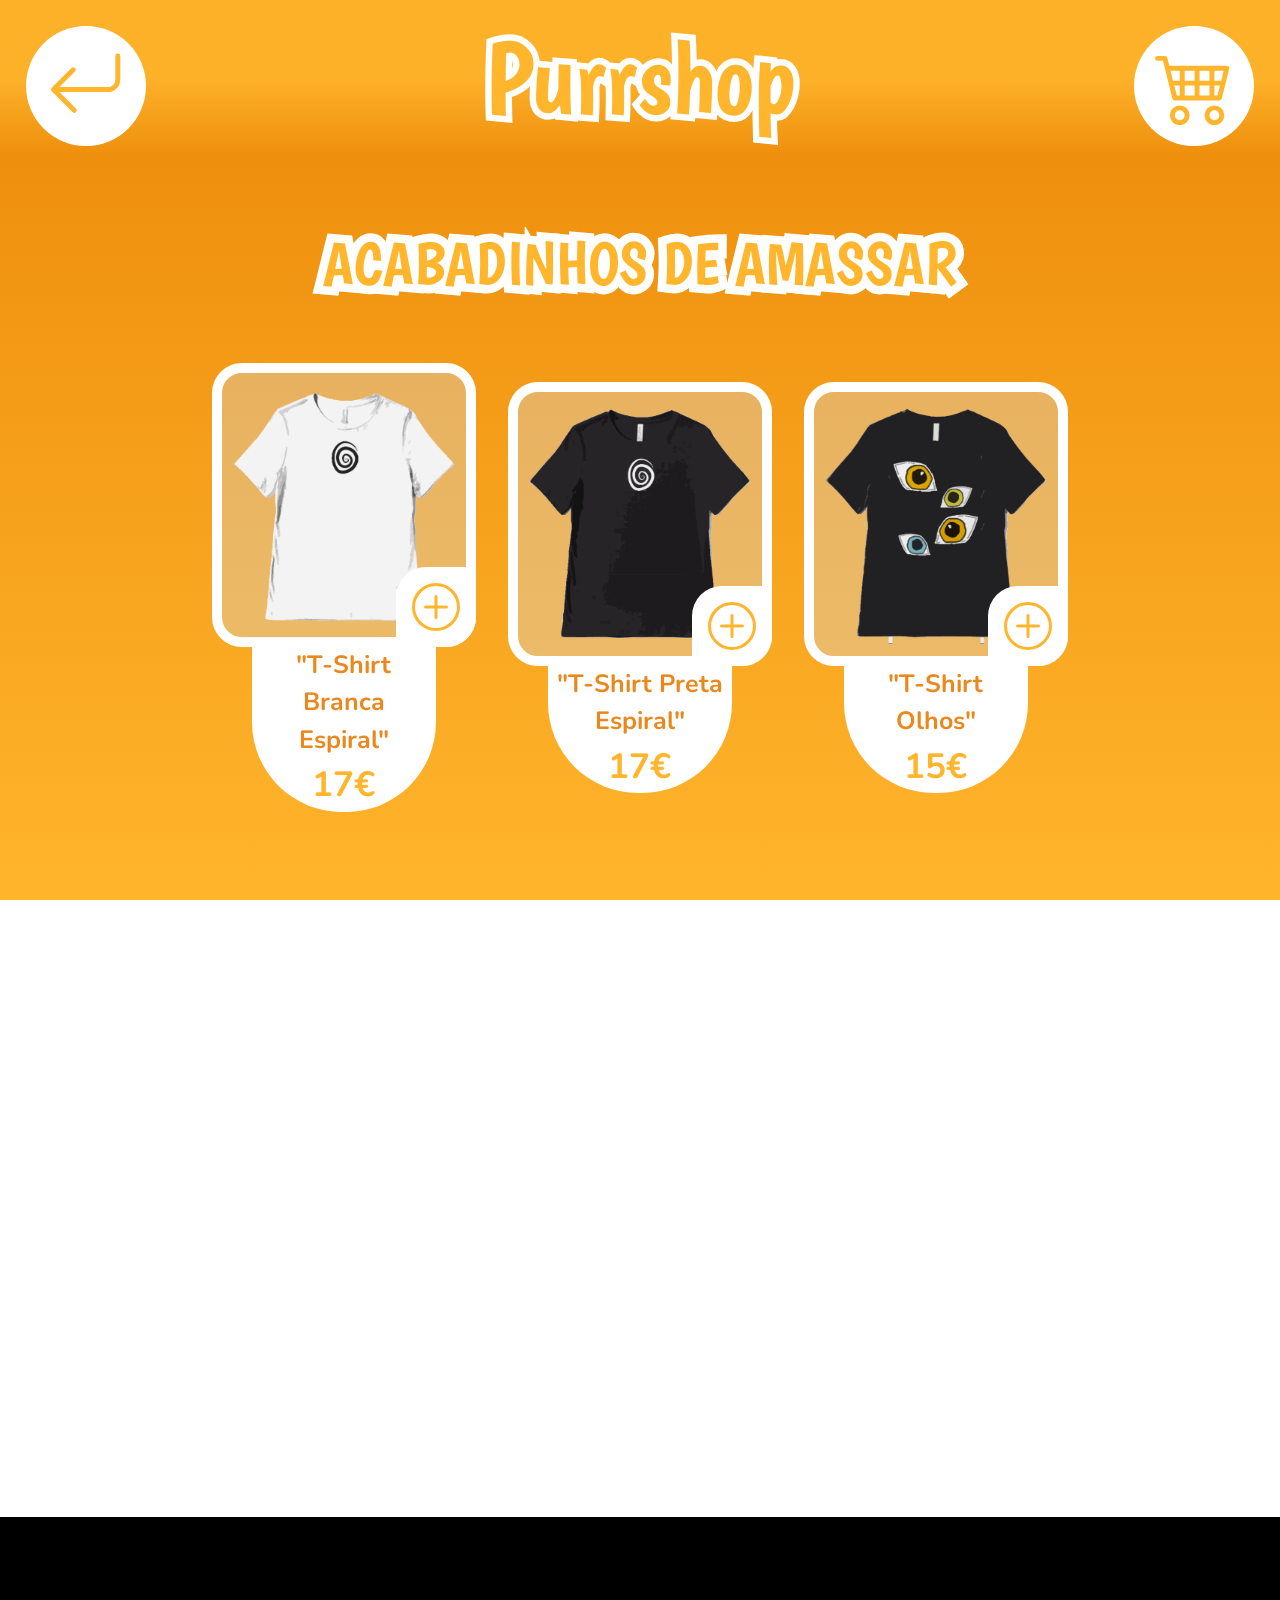
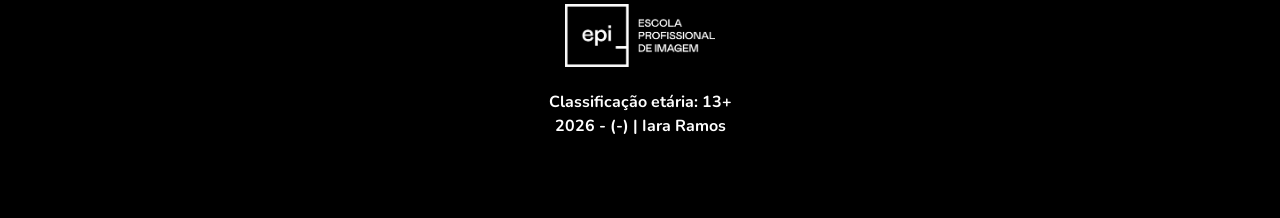
<file: shop.html>
<html lang="pt-br">
  <head>
    <!-- Meta tags Obrigatórias -->
    <meta charset="utf-8">
    <meta name="viewport" content="width=device-width, initial-scale=1, shrink-to-fit=no">
    <!-- Bootstrap CSS -->
    <link rel="stylesheet" href="https://stackpath.bootstrapcdn.com/bootstrap/4.1.3/css/bootstrap.min.css" integrity="sha384-MCw98/SFnGE8fJT3GXwEOngsV7Zt27NXFoaoApmYm81iuXoPkFOJwJ8ERdknLPMO" crossorigin="anonymous">
    <link rel="stylesheet" href="https://maxcdn.bootstrapcdn.com/font-awesome/4.7.0/css/font-awesome.min.css">
<link rel="preconnect" href="https://fonts.googleapis.com">
<link rel="preconnect" href="https://fonts.gstatic.com" crossorigin>
<link href="https://fonts.googleapis.com/css2?family=Boogaloo&family=Mynerve&family=Nunito:wght@200..1000&family=Shantell+Sans:ital,wght@0,300..800;1,300..800&family=Short+Stack&family=Syne+Mono&display=swap" rel="stylesheet">
    <link rel="stylesheet" href="assets/css/style.css">
    <meta name="description" content="Esta é a loja 'Loopurr', onde podes comprar todo o nosso merchandise oficial.">
    <link rel="icon" href="assets/images/simbolo.png" type="imagens">

    <title>Purrshop - Loopurr</title>
  </head>
  <body class="body-shop">
<div class="menu-shop">
    <a class="return-a d-flex justify-content-center align-items-center p-1 p-xl-0" href="index.html" title="Voltar">
        <div class="padding bg-white rounded-circle w-100" style="font-size: 0%;">
            <svg xmlns="http://www.w3.org/2000/svg" fill="currentColor" class="bi bi-arrow-return-left" viewBox="0 0 16 16">
                <path fill-rule="evenodd" d="M14.5 1.5a.5.5 0 0 1 .5.5v4.8a2.5 2.5 0 0 1-2.5 2.5H2.707l3.347 3.346a.5.5 0 0 1-.708.708l-4.2-4.2a.5.5 0 0 1 0-.708l4-4a.5.5 0 1 1 .708.708L2.707 8.3H12.5A1.5 1.5 0 0 0 14 6.8V2a.5.5 0 0 1 .5-.5"/>
              </svg>
        </div>
      </a>

      <button class="cart d-flex justify-content-center align-items-center p-1 p-xl-0" type="button" onclick="showhide()" title="Carrinho">
        <div class="padding bg-white rounded-circle w-100" style="font-size: 0%;">
            <svg xmlns="http://www.w3.org/2000/svg" fill="currentColor" class="bi bi-cart4" viewBox="0 0 16 16">
                <path d="M0 2.5A.5.5 0 0 1 .5 2H2a.5.5 0 0 1 .485.379L2.89 4H14.5a.5.5 0 0 1 .485.621l-1.5 6A.5.5 0 0 1 13 11H4a.5.5 0 0 1-.485-.379L1.61 3H.5a.5.5 0 0 1-.5-.5M3.14 5l.5 2H5V5zM6 5v2h2V5zm3 0v2h2V5zm3 0v2h1.36l.5-2zm1.11 3H12v2h.61zM11 8H9v2h2zM8 8H6v2h2zM5 8H3.89l.5 2H5zm0 5a1 1 0 1 0 0 2 1 1 0 0 0 0-2m-2 1a2 2 0 1 1 4 0 2 2 0 0 1-4 0m9-1a1 1 0 1 0 0 2 1 1 0 0 0 0-2m-2 1a2 2 0 1 1 4 0 2 2 0 0 1-4 0"/>
              </svg>
        </div>
      </button>
<div class="logo-shop row col-12 p-3">
<h1>Purrshop</h1>
</div>

</div>
</div>



<br>
<div class="products pt-5">
<h2 class="shop-h2 col-md-11 col-12 text-center m-auto" data-aos="fade-up">ACABADINHOS DE AMASSAR</h2>
<div class="products-row p-lg-5 p-1 row col-12 justify-content-center align-items-center m-auto"  data-aos="fade-up">


<figure class="text-center col-md-4 col-xl-3 col-sm-8 col-10 p-3">
<a href="" class="item-page">
  <div id="t-shirt-2" data-ride="carousel" class="carousel slide hover text-center text-white justify-content-center align-items-center"><img class="w-100" src="assets/images/t-shirt-2-front.png" alt="T-shirt cor-de-rosa com cabeça do logo roxo no centro">
      <a href="" class="add">
        <div class="text-center svg">
      <div class="svg-bg justify-content-center align-items-center d-flex  ">
        <svg xmlns="http://www.w3.org/2000/svg" fill="currentColor" class="bi bi-plus-circle p-3" viewBox="0 0 16 16">
          <path d="M8 15A7 7 0 1 1 8 1a7 7 0 0 1 0 14m0 1A8 8 0 1 0 8 0a8 8 0 0 0 0 16"/>
          <path d="M8 4a.5.5 0 0 1 .5.5v3h3a.5.5 0 0 1 0 1h-3v3a.5.5 0 0 1-1 0v-3h-3a.5.5 0 0 1 0-1h3v-3A.5.5 0 0 1 8 4"/>
        </svg>
      </div></a></a>
    </div>
  </div>
  <div class="title m-auto pl-2 pr-2">"T-Shirt Branca Espiral"<p id="cost">17€</p></div> 
</figure>


<figure class="text-center col-md-4 col-xl-3 col-sm-8 col-10 p-3">
  <a href="" class="item-page">
    <div class="hover text-center text-white justify-content-center align-items-center"><img class="w-100" src="assets/images/t-shirt-4-front.png" alt="T-shirt Preta com gato laranja de capacete no centro">
        <a href="" class="add">
          <div class="text-center svg">
        <div class="svg-bg justify-content-center align-items-center d-flex ">
          <svg xmlns="http://www.w3.org/2000/svg" fill="currentColor" class="bi bi-plus-circle p-3" viewBox="0 0 16 16">
            <path d="M8 15A7 7 0 1 1 8 1a7 7 0 0 1 0 14m0 1A8 8 0 1 0 8 0a8 8 0 0 0 0 16"/>
            <path d="M8 4a.5.5 0 0 1 .5.5v3h3a.5.5 0 0 1 0 1h-3v3a.5.5 0 0 1-1 0v-3h-3a.5.5 0 0 1 0-1h3v-3A.5.5 0 0 1 8 4"/>
          </svg>
        </div></a></a>
      </div>
    </div>
    <div class="title m-auto pl-2 pr-2">"T-Shirt Preta Espiral"<p id="cost">17€</p></div> 
  </figure>

  <figure class="text-center col-md-4 col-xl-3 col-sm-8 col-10 p-3">
    <a href="" class="item-page">
      <div class="hover text-center text-white justify-content-center align-items-center"><img class="w-100" src="assets/images/t-shirt-5-front (1).png" alt="Hoodie preto com gato laranja de capacete no centro">
          <a href="" class="add">
            <div class="text-center svg">
          <div class="svg-bg justify-content-center align-items-center d-flex ">
            <svg xmlns="http://www.w3.org/2000/svg" fill="currentColor" class="bi bi-plus-circle p-3" viewBox="0 0 16 16">
              <path d="M8 15A7 7 0 1 1 8 1a7 7 0 0 1 0 14m0 1A8 8 0 1 0 8 0a8 8 0 0 0 0 16"/>
              <path d="M8 4a.5.5 0 0 1 .5.5v3h3a.5.5 0 0 1 0 1h-3v3a.5.5 0 0 1-1 0v-3h-3a.5.5 0 0 1 0-1h3v-3A.5.5 0 0 1 8 4"/>
            </svg>
          </div></a></a>
        </div>
      </div>
      <div class="title m-auto pl-2 pr-2">"T-Shirt Olhos"<p id="cost">15€</p></div> 
    </figure>
  </div>

<div class="products-row p-lg-5 p-1 row col-12 justify-content-center align-items-center m-auto"  data-aos="fade-up">


<figure class="text-center col-md-4 col-xl-3 col-sm-8 col-10 p-3">
<a href="" class="item-page">
  <div id="t-shirt-2" data-ride="carousel" class="carousel slide hover text-center text-white justify-content-center align-items-center"><img class="w-100" src="assets/images/t-shirt-3-front.png" alt="T-shirt cor-de-rosa com cabeça do logo roxo no centro">
      <a href="" class="add">
        <div class="text-center svg">
      <div class="svg-bg justify-content-center align-items-center d-flex  ">
        <svg xmlns="http://www.w3.org/2000/svg" fill="currentColor" class="bi bi-plus-circle p-3" viewBox="0 0 16 16">
          <path d="M8 15A7 7 0 1 1 8 1a7 7 0 0 1 0 14m0 1A8 8 0 1 0 8 0a8 8 0 0 0 0 16"/>
          <path d="M8 4a.5.5 0 0 1 .5.5v3h3a.5.5 0 0 1 0 1h-3v3a.5.5 0 0 1-1 0v-3h-3a.5.5 0 0 1 0-1h3v-3A.5.5 0 0 1 8 4"/>
        </svg>
      </div></a></a>
    </div>
  </div>
  <div class="title m-auto pl-2 pr-2">"T-Shirt Logo Loopurr"<p id="cost">15€</p></div> 
</figure>


<figure class="text-center col-md-4 col-xl-3 col-sm-8 col-10 p-3">
  <a href="" class="item-page">
    <div class="hover text-center text-white justify-content-center align-items-center"><img class="w-100" src="assets/images/t-shirt-1-front.png" alt="T-shirt Preta com gato laranja de capacete no centro">
        <a href="" class="add">
          <div class="text-center svg">
        <div class="svg-bg justify-content-center align-items-center d-flex ">
          <svg xmlns="http://www.w3.org/2000/svg" fill="currentColor" class="bi bi-plus-circle p-3" viewBox="0 0 16 16">
            <path d="M8 15A7 7 0 1 1 8 1a7 7 0 0 1 0 14m0 1A8 8 0 1 0 8 0a8 8 0 0 0 0 16"/>
            <path d="M8 4a.5.5 0 0 1 .5.5v3h3a.5.5 0 0 1 0 1h-3v3a.5.5 0 0 1-1 0v-3h-3a.5.5 0 0 1 0-1h3v-3A.5.5 0 0 1 8 4"/>
          </svg>
        </div></a></a>
      </div>
    </div>
    <div class="title m-auto pl-2 pr-2">"T-Shirt Loopurr Comfymetro"<p id="cost">15€</p></div> 
  </figure>

  <figure class="text-center col-md-4 col-xl-3 col-sm-8 col-10 p-3">
    <a href="" class="item-page">
      <div class="hover text-center text-white justify-content-center align-items-center"><img class="w-100" src="assets/images/hoodie-black-front.png" alt="Hoodie preto com gato laranja de capacete no centro">
          <a href="" class="add">
            <div class="text-center svg">
          <div class="svg-bg justify-content-center align-items-center d-flex ">
            <svg xmlns="http://www.w3.org/2000/svg" fill="currentColor" class="bi bi-plus-circle p-3" viewBox="0 0 16 16">
              <path d="M8 15A7 7 0 1 1 8 1a7 7 0 0 1 0 14m0 1A8 8 0 1 0 8 0a8 8 0 0 0 0 16"/>
              <path d="M8 4a.5.5 0 0 1 .5.5v3h3a.5.5 0 0 1 0 1h-3v3a.5.5 0 0 1-1 0v-3h-3a.5.5 0 0 1 0-1h3v-3A.5.5 0 0 1 8 4"/>
            </svg>
          </div></a></a>
        </div>
      </div>
      <div class="title m-auto pl-2 pr-2">"T-shirt Start"<p id="cost">15€</p></div> 
    </figure>
  </div> </div> </div>


  


<div id="popup">

  <div class="popup-content">

  <h1 class="text-nowrap">CARRINHO</h1><br>

<div class="form-box">
<div class="m-auto d-flex m-auto">
  <h2 class="text-center m-auto">Ainda não adicionou nada ao carrinho... </h3>
</div>
    <br> 
  <h3 class="m-auto text-center">(Site em desenvolvimento)</h3>
  </div>
<br>
    <div class="col-11 d-lg-flex m-auto p-4">

    <div class="deal col-md-3 col-11 m-auto text-center">
    <p>Total</p>
    <p id="total"></p>
    </div>
<br>
    <div id="promocao" class="col-9 text-center m-auto p-0"><input class="col-lg-6 col-12 m-2 m-auto" type="text" placeholder="Adicione um código"> <button class="m-2 col-lg-3 col-10 p-1" >Aplicar</button></div>
  </div>

</div>
</div>


<div class="footer row col-12 w-100 justify-content-center text-white align-items-center m-auto d-flex">
<div><a href="https://www.epi.edu.pt/"><img src="assets/images/epi-logo.png" alt="Logo EPI" title="Logo EPI - Escola Profissional de Imagem"></a></div>
<br>
<p class="col-12">Classificação etária: 13+ <br>
  2026 - (-) | Iara Ramos
  </p>
</div></div></div>




<link href="https://unpkg.com/aos@2.3.1/dist/aos.css" rel="stylesheet">
<script src="https://unpkg.com/aos@2.3.1/dist/aos.js"></script>
<script>
  AOS.init();
</script>


    <!-- JavaScript (Opcional) -->
    <!-- jQuery primeiro, depois Popper.js, depois Bootstrap JS -->
    <script src="https://code.jquery.com/jquery-3.3.1.slim.min.js" integrity="sha384-q8i/X+965DzO0rT7abK41JStQIAqVgRVzpbzo5smXKp4YfRvH+8abtTE1Pi6jizo" crossorigin="anonymous"></script>
    <script src="https://cdnjs.cloudflare.com/ajax/libs/popper.js/1.14.3/umd/popper.min.js" integrity="sha384-ZMP7rVo3mIykV+2+9J3UJ46jBk0WLaUAdn689aCwoqbBJiSnjAK/l8WvCWPIPm49" crossorigin="anonymous"></script>
    <script src="https://stackpath.bootstrapcdn.com/bootstrap/4.1.3/js/bootstrap.min.js" integrity="sha384-ChfqqxuZUCnJSK3+MXmPNIyE6ZbWh2IMqE241rYiqJxyMiZ6OW/JmZQ5stwEULTy" crossorigin="anonymous"></script>
    
    <script type="text/JavaScript" src="assets/js/script.js"></script>
</body>
</html>
</file>
<file: assets/css/style.css>
* {
  box-sizing: border-box;
}

body {background-image: url(../../assets/images/fundo-roxo.png); background-size: cover; background-repeat: repeat; background-position: center right; background-attachment: fixed;background-position: center; height: 100%;   font-family: 'Nunito', sans-serif !important;
      font-weight: 700;}

html {height: 100%; scroll-behavior: smooth;}


h1 { font-family: "Boogaloo", sans-serif;   font-weight: 400;
  font-style: normal; color: white; -webkit-text-stroke: 1vw #eb8807;paint-order: stroke fill;font-size: 18vw;}

h2 { font-family: "Boogaloo", sans-serif;   font-weight: 200;
  font-style: normal;font-size: 10vw; color: rgb(255, 181, 44); -webkit-text-stroke: 1vw white;paint-order: stroke fill;}

h3 { font-family: "Boogaloo", sans-serif;   font-weight: 200;
font-style: normal;font-size: 7vw; color: rgb(255, 181, 44); -webkit-text-stroke: 1vw white;paint-order: stroke fill;}

.logo img {position: relative; width: 100%;}

.box-top {display: flex; justify-content: center; align-items: center;height: 100%;}

.menu {pointer-events: none;  position: fixed; background: none; background-repeat: no-repeat; background-position: top right; background-size: 22%; width: 100%; height: 300px; z-index: 9; }

.menu a {font-size: 25px; color: #ffb52e;}

.left-menu {position: absolute; left: 2%; top: 6%; pointer-events: all;}

.right-menu ul li {pointer-events: all;}

.navbar-toggler {pointer-events: all;}

.dropdown-menu {border-radius: 30px; width: fit-content;}

.louiswain {width: 100%; margin: auto;}

.louiswain div {display: flex; flex-wrap: wrap; margin: auto; justify-content: center; padding: 10%; padding-top: 0%;}

.louiswain .louis-photo {width: 70%; padding: 5%; border-radius: 10vw;}

.paintings {margin-top: 5%; width: 100%; border-radius: 2vw; border: 1vw solid white;}

.louiswain p {width: 100%; border-radius: 30px; background-color: white; padding: 5%;margin: auto; vertical-align: middle;}

.making-of iframe {border-radius: 30px; border: 10px solid white; width: 80%; height:auto; aspect-ratio: 16/9;}

.segue-nos {border-radius: 30px; background-color: #ffffff;  border: 5px solid white;}

.segue-nos h3 { margin: 0;padding: .5vw; font-size: 30px;  -webkit-text-stroke: 0px transparent; transition: 0.3s;}

.segue-nos h3:hover {color: #eb8807;}

.dropdown-item h3{padding: .5vw; font-size: 25px;  -webkit-text-stroke: 0px transparent; padding: 0px; margin: auto; vertical-align: middle;transition: 0.3s;}

.dropdown-item:hover {background-color: transparent;}

.dropdown-item h3:hover {color: #eb8807;}

.jogo {padding: 10%;  display: flex; flex-wrap: wrap;background-image: linear-gradient(transparent, rgb(255, 181, 44), rgb(255, 181, 44), rgb(255, 181, 44)),  url(../../assets/images/fundo-amarelo-claws.png); height: fit-content; background-repeat: no-repeat; background-size: 100%; justify-content: center;}   

.jogo img {width: 100%; padding-bottom: 10%;}

.jogo h1{width: 100%;}

.game-images {width: 90%; display: flex; flex-wrap: wrap; margin: auto; justify-content: center; border-radius: 2vw; background-color: white; margin-top: 5vw;}

.game-images img {width: 100%; border: .1vw solid white; border-radius: 3vw; padding: 2%;}

.navbar-toggler {border-radius: 50%; width: 80px; height: 80px; box-shadow: none;}

.navbar-toggler:focus {outline: 0 !important;}

.padding {padding: 17%;}

.right-menu .nav-item {width: 70px;}

.dropdown-item svg {width: 35px; padding-right: 5%;}

.dropdown-item { display: flex;}

.right-menu .navbar-nav {width: 80px;}

.access {background-image: url(../images/fundo-laranja-darker.png); display: flex; height: 100%; background-size: 100%; background-repeat: repeat; background-position: center; background-attachment: fixed;}

.form-control {display: block; width: 90vw;height: 90vw; background-color: transparent; border: 0px solid transparent;}

.content p {font-size: 4.5vw;}

.access .full-cat {display: none;}

.access .livro {width: 30%;}

.tooltip {width: 30px; height: 30px;}

.pop-box {width: 70%; padding: 3%; z-index: 9999999; position: absolute; bottom: 43%; left: 0px;}

.pop-box button {width: 40%;background-color: transparent; border: none;}

.pop-box img {cursor: pointer;}

.pop-box button:focus {outline: 0 !important;}

#popoverbox { border: 10px solid white; background-color: rgb(248, 167, 54); display: none; padding: 3%;  width: 60%; border-radius: 30px; font-size: 2.5vw; height: 80%;}

#popoverbox a {color: white; text-decoration: underline;}

#popoverbox h2 {text-decoration: underline; font-size: 3.5vw;}

.setas {display: none;}

.description {width: 80%;}

.description p {color: rgb(254, 240, 212); aspect-ratio: 1/1;margin: auto;  display: flex;
  justify-content: center;
  align-items: center; vertical-align: middle; font-size: 2.5vw; width: 100%; margin: auto; text-align: center;background-image: url(../images/orange-ball.png); background-repeat: no-repeat;  background-size: cover;background-position: center; background-size: 95% 100%; padding: 25%;}

.blue-gradient  {color: white; height: 20%; background-color: #ABE0F9;}

.blue-water {background-image: linear-gradient(#ABE0F9,  #00aeffad); width: 100%;}

.city {background-image: url(../images/philadelphia-bg2.png); background-repeat: repeat-x; background-size: auto 100%; background-position: bottom left; width: 100%; height: 100%; position: absolute; bottom: -15%; z-index: -9;}

.blue-water-solid {background-color: #ABE0F9; height: fit-content; width: 100%;}

.making-of .safety-balls {background-color: #ABE0F9;}

.making-of .safety-balls img {position: relative; -webkit-animation: MoveUpDown 3s linear infinite; animation: MoveUpDown 3s linear infinite; width: 100%;padding-top: 10%;}

@keyframes MoveUpDown {
    0%, 100% {
      bottom: 0;
    }
    50% {
      bottom: 35px;
    }
  }


.produtos {width: 100%; height: fit-content; background-repeat: no-repeat; background-size: cover; background-image: linear-gradient(#ABE0F9, #00aeffad, #00aeffad, #00aeffad); padding-top: 5%; padding-bottom: 5%;}

.prod { display: flex; flex-wrap: wrap; justify-content: center; align-items: center; width: 100%; margin: auto; padding-bottom: 10%;  padding-top: 5%;}

.prod div {width: 100%; padding-top: 5%;}

.prod div img {border-radius: 10vw; width: 70%; border: 5px solid black; background-color: black;}

.prod div iframe {border-radius: 10vw; width: 80%; border: 10px solid black; aspect-ratio: 16/9; background-color: black;}

.cria {width: 100%; height: fit-content; background-repeat: no-repeat; background-size: cover; background-image: linear-gradient(rgb(255, 181, 44), rgba(159, 126, 185, 0.842), rgba(159, 126, 185, 0.842)); display: flex; flex-wrap: wrap;}

.cria h1 {width: 100%;}

.cria h3 {width: 100%;}

.simulators {padding-right: 25%; padding-left: 25%;}


.simulacao {width: 100%; padding: 5%;}

.simulacao iframe {border: 10px solid white; border-radius: 20px; right: 0%; aspect-ratio: 2 / 3; }

.imagens-custom div img {border: 10px solid white; border-radius: 30px;}

.imagens-custom  {background-color: rgb(255, 181, 44); border-radius: 50%; margin: auto;}

.cat-colors {padding-left: 13%; padding-right: 13%; display: flex; flex-wrap: wrap;}

.around-img-custom {vertical-align: middle; margin: auto; width: 80%; padding-top: 15%;}

.mode img {width: 50%;}

.mode figure figcaption {font-size: 3vw;}

.section-five {background-image: url(../../assets/images/fundo-amarelo-no-claws.png); height: 100%; background-repeat: no-repeat; background-size: 100%; }

.return-a {color: rgb(255, 181, 44); width: 85px; margin: 2vw; position: fixed; left: 0%; z-index: 999;}

.cart {color: rgb(255, 181, 44); width: 85px; margin: 2vw; position: fixed; right: 0%; z-index: 999;}

.body-shop {background-image: linear-gradient(#eb8807, rgb(255, 181, 44));}

.carousel-inner {border-radius: 20px; border: 10px solid white;}

.ads img {border-radius: 20px; border: 10px solid white;}

.top-ads {border: none;}

.cartaz img {width: 80%; border: 2.5vw solid #eb8807;border-style: outset; margin: 1%; }

.cartaz {transform: rotate(5deg); text-align: center; color: rgb(255, 181, 44); -webkit-text-stroke: 1.5vw white; font-size: 4vw; paint-order: stroke fill;}

.logo-shop {width: 100%; z-index: 99; position: relative; margin: auto;  padding-top: 2%;}

.logo-shop h1 {font-size: 8vw; color: rgb(255, 181, 44); -webkit-text-stroke: 1vw white;paint-order: stroke fill; text-align: left; margin: auto;}

.ads-bg {background-color: rgb(122, 217, 255);}

.menu-shop {background-image: linear-gradient(rgba(255, 181, 44, 0.917), rgba(255, 181, 44, 0.917), transparent);}

.shop-h2 {font-size: 7vw;color: rgb(255, 181, 44); -webkit-text-stroke: 1.7vw white;paint-order: stroke fill;}

.categorias {padding-bottom: 15%;}

.products img {border-radius: 30px; border: 10px solid white; background-color: rgba(208, 227, 255, 0.319);}

.products-row div {position: relative;}

.products-row div .svg {position: absolute; bottom:0; right:0;}

.products-row div figure img {display: block;}

.svg-bg {background-color: rgb(255, 255, 255); height: 100%; border-bottom-right-radius: 30px; border-top-left-radius: 30px;}

.svg-bg:hover {color:rgb(255, 181, 44) ;}

.products-row a:hover {text-decoration: none;}

.products-row .title {font-size: 25px; background-color: white; width: fit-content; color: rgb(235, 136, 29); border-bottom-left-radius: 90px; border-bottom-right-radius: 90px; width: 70%;}

.svg {width: 80px;transition: transform 0.5s;}

.svg:hover {transform: scale(0.9);}

figure .add {color: rgb(255, 181, 44); z-index: 999;}

#cost {color: rgb(255, 181, 44); font-size: 35px;}

.platforms svg {width: 10vw; padding: 1vw;}

.vr {width: 15vw;}

.section-six {padding-bottom: 10%; height: fit-content; background-image: url(../../assets/images/background-green.png); background-color: #ffb62eb7; background-size: 100%; background-repeat: no-repeat; margin-top: -20%; display: flex; flex-wrap: wrap;}

.section-six h1, h2 {color: #eb8807;}

.section-five {background-image: linear-gradient( transparent,transparent, rgba(255, 181, 44, 0.781),rgba(255, 181, 44, 0.781)),  url(../../assets/images/fundo-amarelo-no-claws.png); height: 100%; background-repeat: no-repeat; padding-top: 20%; padding-bottom: 10%;}

.download {transition: transform 0.5s; border: 20px solid rgba(190, 135, 34, 0.781); border-style: dotted; border-radius: 5vw; padding: 1vw;}

.download:hover {transform: scale(1.1);border: 20px solid white; border-style: dotted;}

.download-box {width: fit-content;}

.download-box a:hover {text-decoration: none;}

.popupcart {display: none; position: fixed; top: 0px; bottom: 0px; z-index: 99;}

.cart-pop {width: 70%; height: 90%; border-radius: 30px;}

.contactos {border-radius: 30px;}

.contactos iframe {width: 100%; height: 40vw; border-radius: 30px; border: 5px solid white;}

.contactos div {width: 100%;}

.eu img {width: 60%; border-radius: 30px; border: 10px solid white; margin-bottom: 5%;}

.sobre .sec {background-color: white; border-radius: 3vw; padding: 5%; width: 100%; margin: 3%; margin: auto;}

.sec iframe {width: 100%; border-radius: 30px;}

.sobre h1 {padding-top: 30%;}

.about-note {width: 70%; padding-top: 2%;}

.preg-freq {border-radius: 30px;}

.preg-freq a {color: rgb(0, 0, 0);}

.footer {background-color: rgb(0, 0, 0); padding: 5%;text-align: center;}

.footer div a img {width: 30%; margin: 2%;}

.sobre figcaption {width: 50%; border-bottom-left-radius: 90px; border-bottom-right-radius: 90px; font-size: 3vw;}

.contactos {color: black;}

.pregs {width: fit-content;}


.outras-quest h2 {font-size: 5vw;}

.nl-button {border-radius: 30px; background-color: rgb(255, 181, 44); cursor: pointer; border: 3px solid #eb8807; margin: 10px; color: white; padding: 3%;} 
.nl-button:focus {outline: 0;}

.nl-text-box {border-radius: 30px; cursor: pointer; border: 3px solid #eb8807; margin: 10px; cursor: text; color: rgb(0, 0, 0); padding: 3%;}
.nl-text-box:focus {outline: 0;}

.cart {background-color: transparent; border: none;}
.cart:focus {outline: 0 !important;}
.cart:hover {cursor: pointer;}

.return-a {transition: transform 0.5s;}
.return-a:hover {transform: scale(0.9);}

.cart {transition: transform 0.5s; transition: 0.3s;}
.cart:hover {transform: scale(0.9);color: #eb8807;}

body::-webkit-scrollbar {width: 0px;}
body::-webkit-scrollbar-track {background: transparent; border-radius: 10px;}
body::-webkit-scrollbar-thumb {background: rgb(255, 181, 44);  border-radius: 15px; border: 3px solid white; }
body::-webkit-scrollbar-thumb:hover {background: #eb8807;}

#promocao button {border-radius: 30px; background-color: rgb(255, 181, 44); cursor: pointer;border: none;  font-size: 4vw; margin: 10px; color: white;}
#promocao button:focus {outline: 0;}

#promocao input {border-radius: 30px; background-color: white; cursor: text;border: 3px solid rgb(255, 181, 44);  margin: 10px; color: rgb(255, 181, 44);}
#promocao input:focus {outline: 0; cursor: text; }

::placeholder {color: rgb(255, 181, 44);}

.mode a:hover {text-decoration: none;}

.pap {cursor: pointer; text-decoration: none;}

.pap svg {width: 2vw;}

.portfolio a {color: #eb8807;}
.portfolio{transition: transform 0.5s; transition: 0.3s; -webkit-text-stroke: 0px transparent;paint-order: stroke fill;}
.portfolio:hover {transform: scale(0.9);}













.imgbutton {background-color: transparent; border: none;cursor: pointer;}
.imgbutton:focus {outline: 0;}

.popupbutton {border-radius: 30px; background-color: #ABE0F9; cursor: pointer; border: none; font-size: 4vw; margin: 10px;} 
.popupbutton:focus {outline: 0;}

#popup {z-index: 999999999; width: 90%; height: 80%; position: fixed; top: 0%; inset: 0; margin: auto; display: none; border-radius: 30px;border: 10px solid white; background-color: rgba(255, 255, 255, 0.932);}
.popup-content h1 {font-size: 6vw;}
.popup-content .form-box::-webkit-scrollbar {width: 0%;}
.popup-content label {font-size: 3vw; margin-bottom: 0px;}
.form-box {overflow-y: auto; width: 100%; height: 100%;background-color: rgb(255, 237, 197); border-radius: 30px; padding: 5%; border: 7px solid rgb(255, 181, 44);}
.form-box p:not(.ameaça):before {content:"• ";}
.form-box p:not(.ameaça) {font-size: 3vw;}
#errormsg {display: none; font-size: 3vw;}
.ameaça {font-size: 2vw;}
.popup-content {width: 90%; height: 90%; margin: auto; display: grid; align-items: center; justify-items: center;}









.dropdown-item {transition: transform 0.5s;}
.dropdown-item:hover {transform: scale(0.9);}

.segue-nos {transition: transform 0.5s;}
.segue-nos:hover {transform: scale(0.9);}

.navbar-toggler {transition: transform 0.5s;}
.navbar-toggler:hover {transform: scale(0.9);}

.nav-item {transition: transform 0.5s;}
.nav-item:hover {transform: scale(0.9);}

.menu a:hover {color: #eb8807;}
.menu a {transition: 0.3s;}

.menu-shop a:hover {color: #eb8807;}
.menu-shop a {transition: 0.3s;}

.popupbutton {transition: transform 0.5s; transition: 0.3s;}
.popupbutton:hover {transform: scale(0.9);}

#promocao button {transition: transform 0.5s; transition: 0.3s;}
#promocao button:hover {transform: scale(0.9);}

.fechar:hover {background-color: rgb(255, 181, 44);}
.proseguir:hover {background-color: #eb8807;}

#cima{transition: transform 0.5s;}
#cima:hover {transform: scale(1.1);}

#baixo {transition: transform 0.5s; rotate: 180deg;}
#baixo:hover {transform: scale(1.1);}

.setas {transition: transform 0.5s;}
.setas:hover {transform: scale(1.15);}

.nl-button {transition: transform .4s;}
.nl-button:hover {transform: scale(1.1);}

.cartaz img {transition: transform .2s;}
.cartaz img:hover {transform: rotate(5deg);}

.svg-div-one {transition: transform 0.5s;}
.svg-div-one:hover {transform: scale(0.9);}


















@media (min-width: 576px){
.return-a {width: 100px;}
.cart {width: 100px;}
.prod {width: 80%;}
.prod div {width: 100%; padding: 0%; padding-top: 5%;}
.prod div img {width: 70%;}
.prod div iframe {width: 70%;}
.section-six {padding: 15%;}
.about-note {width: 50%; padding-top: 2%;}
h1 {font-size: 10vw;}
h2 {font-size: 4vw;}
h3 {font-size: 5vw;}
.cat-colors {padding-left: 20%; padding-right: 20%;}
.footer div a img {width: 20%; margin: 2%;}
}



@media (min-width: 768px){
.menu {background-size: 12%;}
.menu a {font-size: 35px;}
.navbar-toggler {width: 90px; height: 90px;}
.right-menu .navbar-nav {width: 90px;}
.right-menu .nav-item {width: 80px;}
.form-control {width: 500px;height: 500px;background-image: url(../images/warning-kittypaws-yellow.png); background-size: cover; border: 10px solid white;}
.content h1 {font-size: 45px;}
.content p {font-size: 22px;}
.access .full-cat {width: 370px; position: absolute; bottom: 0px; left: 51%; display: flex;}
.access .livro {display: none;}
#popup {width: 80%; font-size: 20px;}
#popup h1 {font-size: 40px;}
#popup label {font-size: 20px;}
.popupbutton {font-size: 25px;}
#errormsg {font-size: 15px; margin-bottom: 0px;}
.form-box p:not(.ameaça) {font-size: 20px;}
.ameaça {font-size:12px;}
#popoverbox {font-size: 1.8vw;}
#popoverbox h2 {font-size: 2.8vw;}
.pop-box {width: 60%;}
.section-one h3 {font-size: 33px;}
.simulators div p {font-size: 20px; -webkit-text-stroke: 0px;}
.mode figure figcaption {font-size: 2.5vw;}
.custom h2 {font-size: 30px;-webkit-text-stroke: 7px white;}
.mode figure figcaption {font-size: 20px;}
.platforms svg {width: 70px;}
.vr {width: 120px;}
.download {border: 20px dotted rgba(190, 135, 34, 0.781);}
.sobre-texto {font-size: 20px;}
.contactos iframe {width: 100%; height: 300px;}
.eu img {width: 40%; border-radius: 30px; border: 10px solid white;}
.sobre figcaption {color: #eb8807; background-color: white; width: 30%; border-bottom-left-radius: 90px; border-bottom-right-radius: 90px; font-size: 30px;}
.outras-quest h2 {font-size: 30px;}
.footer img {width: 230px;}
.section-six h3 {font-size: 30px;}
.access {background-image: url(../images/fundo-laranja.png);}
.products h2 {font-size: 45px; -webkit-text-stroke: 10px white;}
.cartaz h2 {-webkit-text-stroke: 8px white; font-size: 25px;}
.cartaz img {border: 1.3vw solid #eb8807; border-style: outset;}
#promocao button {font-size: 25px;}
.pap svg {width: 1.5vw;}
body::-webkit-scrollbar {width: 25px;}
.louiswain .louis-photo  {width: 40%; border-radius: 70px;}
.louiswain p {width: 60%;}
.paintings {margin-top: 5%; width: 70%; }
.around-img-custom {width: 40%; padding-top: 0%;}
.simulacao {width: 60%; padding: 5%;}
.prod {width: 80%; margin: auto; padding-bottom: 10%;}
.prod div {width: 50%; padding: 0%;}
.prod div img {width: 50%;border-radius: 4vw;}
.prod div iframe {width: 100%;border-radius: 4vw;}
h1 {font-size: 10vw;}
h2 {font-size: 4vw;}
h3 {font-size: 5vw;}
.game-images img {width: 50%;}
.section-six {padding-bottom: 5%}
}

@media (min-width: 992px){
.menu a {font-size: 40px;}
.navbar-toggler {width: 100px; height: 100px;}
.right-menu .navbar-nav {width: 100px;}
.right-menu .nav-item {width: 80px;}
.form-control {width: 550px;height: 550px;}
.content p {font-size: 24px;}
.access .full-cat {width: 400px; left: 52%;}
.box-top {display: flex; justify-content: center; align-items: center;height: 100%;}
#popup {width: 70%;}
.popup-content .form-box::-webkit-scrollbar {width: 17px;}
.popup-content .form-box::-webkit-scrollbar-track {background: transparent; border-radius: 10px;}
.popup-content .form-box::-webkit-scrollbar-thumb {background: rgb(142, 206, 255);  border-radius: 10px; border: 3px solid white;}
.popup-content .form-box::-webkit-scrollbar-thumb:hover {background: #eb8807;}
#popoverbox {font-size: 1.6vw;}
#popoverbox h2 {font-size: 2.6vw;}
.pop-box {width: 50%;}
.city {bottom: -20%;}
.custom h2 {font-size: 33px;-webkit-text-stroke: 8px white;}
.mode figure figcaption {font-size: 20px;}
.platforms svg {width: 80px;}
.vr {width: 130px;}
.download {border: 20px dotted rgba(190, 135, 34, 0.781);}
.sobre-texto {font-size: 25px;}
.contactos iframe {width: 100%; height: 350px;}
.eu img {width: 50%; border-radius: 30px; border: 10px solid white;}
.sobre figcaption {color: rgb(226, 137, 187); background-color: white; width: 20%; border-bottom-left-radius: 90px; border-bottom-right-radius: 90px; font-size: 30px;}
.outras-quest h2 {font-size: 35px;}
.compras {height: 72%;}
.products h2 {font-size: 50px; -webkit-text-stroke: 15px white;}
.cartaz h2 {-webkit-text-stroke: 8px white; font-size: 30px;}
h1 {font-size: 7vw;}
h2 {font-size: 4vw;}
h3 {font-size: 3vw;}
.sobre-boxes {display: flex; flex-wrap: wrap;}
.sobre .sec {padding: 5%; width: 40%; margin: 3%;}

}

@media (min-width:1200px) {
.box-top {height: 100%;}
.right-menu .navbar-nav {width: 100%;}
.right-menu {position: absolute; right: 0px; top: 0px; width: 45%; height: 100%;}
.right-menu .navbar-nav {width: 50%;}
.form-control {width: 600px;height: 600px;}
.content p {font-size: 26px;}
.access .full-cat {width: 430px; left: 53%;}
#popup {width: 60%;}
.pop-box {opacity: 0; transition: opacity 230ms ease-in-out; width: 40%;}
.pop-box:hover {opacity: 1;}
#popoverbox {font-size: 1.2vw;}
#popoverbox h2 {font-size: 2.2vw;}
.setas {display: block; position: fixed; width: 130px; top:35%; right: 0px; z-index: 9999999;}
.city {bottom: -25%;}
.simulators div p {font-size: 25px;}
.return-a {width: 120px;}
.cart {width: 120px; }
.platforms svg {width: 90px;}
.vr {width: 140px;}
.sobre-texto {font-size: 27px;}
.eu img {width: 100%; margin: 10%;}
.sobre figcaption {color: rgb(226, 137, 187); background-color: white; width: 60%; border-bottom-left-radius: 90px; border-bottom-right-radius: 90px; font-size: 2.5vw;}
.outras-quest h2 {font-size: 40px;}
.products h2 {font-size: 60px; -webkit-text-stroke: 17px white;}
.cartaz h2 {-webkit-text-stroke: 8px white; font-size: 35px;}
.description {width: 40%;}
.description p {font-size: 1.2vw; width: 100%;}
.sobre h1 {text-align: left;}
.jogo img {width: 60%;}
.game-images img {width: 50%;}
.louiswain {width: 80%; margin: auto;}
.making-of iframe {width: 40%;}
.produtos {width: 100%; padding-top: 5%; padding-bottom: 5%;}
.prod {width: 70%;}
.prod div {width: 50%; padding: 0%;}
.prod div img {width: 50%; border-radius: 3vw;}
.prod div iframe {width: 100%; border-radius: 3vw;}
.about-note {width: 40%; padding-top: 2%;}
.cat-colors {padding-left: 28%; padding-right: 28%;}
.footer div a img {width: 13%; margin: 2%;}
}











.waves{
    width: 100%;
    height: 15vh;
    min-height: 100px;
    max-height: 150px;
    left: 0;
}

.parallax>use {
    animation: move-forever 15s cubic-bezier(.55, .5, .45, .5) infinite;
}

.parallax>use:nth-child(1) {
    animation-delay: -2s;
    animation-duration: 2s;
}

.parallax>use:nth-child(2) {
    animation-delay: -3s;
    animation-duration: 4s;
}

.parallax>use:nth-child(3) {
    animation-delay: -4s;
    animation-duration: 7s;
}

.parallax>use:nth-child(4) {
    animation-delay: -10s;
    animation-duration: 6s;
}














@keyframes move-forever {
    0% {
        transform: translate3d(-90px, 0, 0);
    }

    100% {
        transform: translate3d(85px, 0, 0);
    }
}


/*Shrinking for mobile*/

@media (max-width: 768px) {
    .waves {
        height: 40px;
        min-height: 40px;
    }

}


/*CodePen Home
Html Css Wave Animation
Abdullah Al Imran*/
</file>
